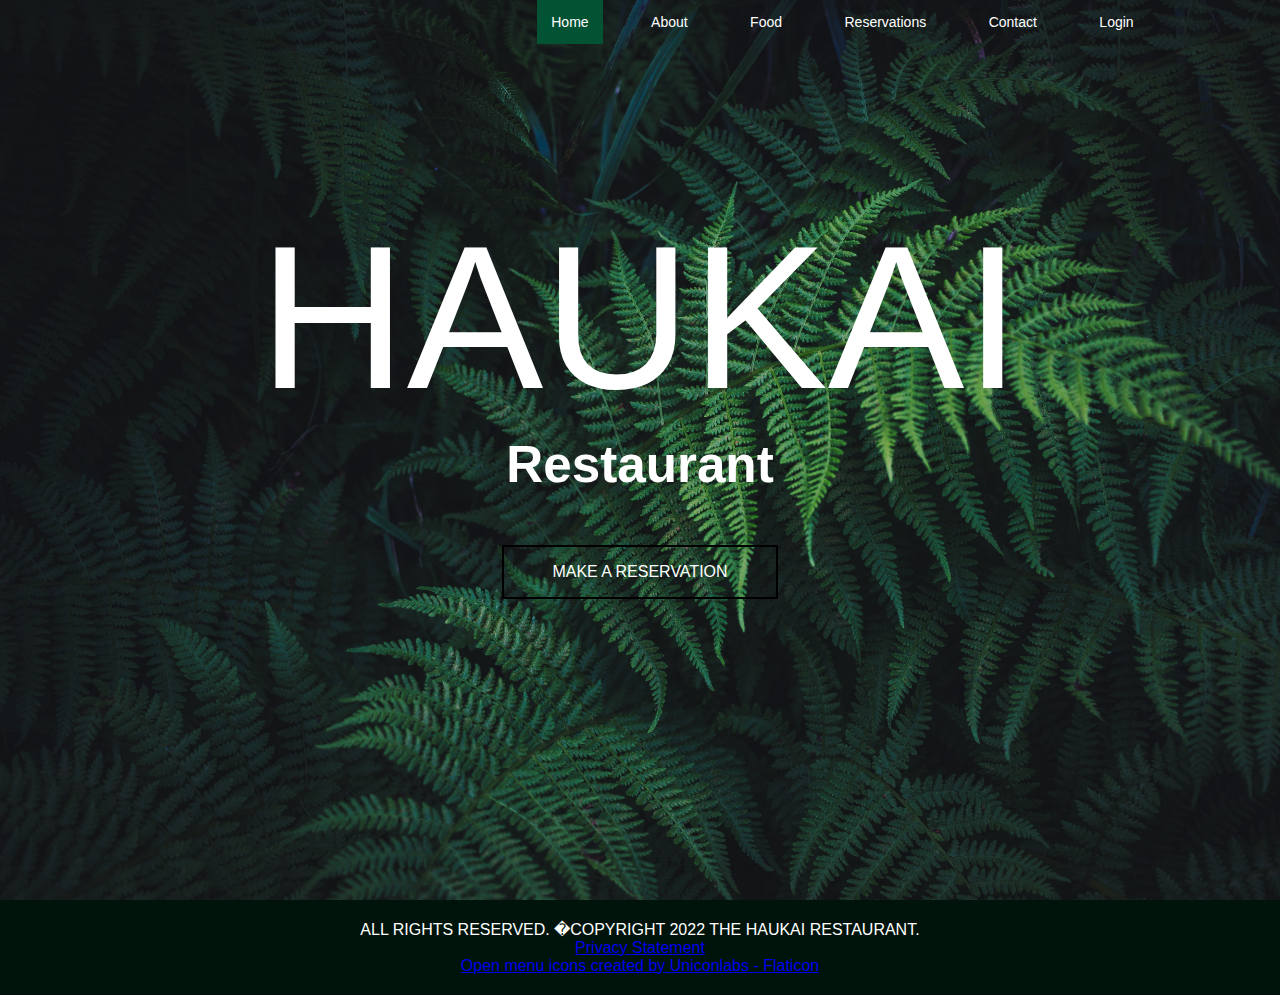
<file: index.html>
<!DOCTYPE html>
<html>
<head>
    <!--This will set the viewport of the page, which will give the browser
        instructions on how to control the page's dimensions and scaling for a
        responsive web page design-->
    <meta name="viewport" content="width=device-width, initial-scale=1.0">
    <title>Home Page</title>
    <!--Reference to css style sheet-->
    <link rel="stylesheet" href="css.css">
    <script id="_wau4yw">var _wau = _wau || []; _wau.push(["tab", "uilxar1aaf", "4yw", "left-middle"]);</script>
    <script async src="//waust.at/t.js"></script>
</head>

<body class="home">
    <div class="container">
        <div class="navbar">
            <nav>
                <ul id="menuList">

                    <li><a class="active" href="index.html">Home</a></li>
                    <li><a href="About.html">About</a></li>
                    <li><a href="Menu.html">Food</a></li>
                    <li><a href="Reservations.html">Reservations</a></li>
                    <li><a href="Contact.html">Contact</a></li>
                    <li><a href="Login.html">Login</a></li>
                </ul>
            </nav>
            <img src="Images/open-menu.png" class="menu-icon" onclick="togglemenu()">
        </div>

        <div class="row">
            <div class="home-col">
                <h2>HAUKAI</h2>
                <h3>Restaurant</h3>
                <a href="Reservations.html"><button class="button button1">MAKE A RESERVATION</button></a>
                <script id="_waua2p">var _wau = _wau || []; _wau.push(["colored", "9ehn6h2x7s", "a2p", "93c47d000000"]);</script>
                <script async src="//waust.at/co.js"></script>
            </div>
        </div>
    </div>

    <div class="footer">
        <p>ALL RIGHTS RESERVED. �COPYRIGHT 2022 THE HAUKAI RESTAURANT.</p>
        <p><a href="About.html">Privacy Statement</a></p>
        <p><a href="https://www.flaticon.com/free-icons/open-menu" title="open menu icons">Open menu icons created by Uniconlabs - Flaticon</a></p>
    </div>

    <script>
        var menuList = document.getElementById("menuList");
        menuList.style.maxHeight = "0px";
        function togglemenu() {
            if (menuList.style.maxHeight == "0px") {
                menuList.style.maxHeight = "130px";
            }
            else {
                menuList.style.maxHeight = "0px";
            }
        }
    </script>
</body>
</html>
</file>
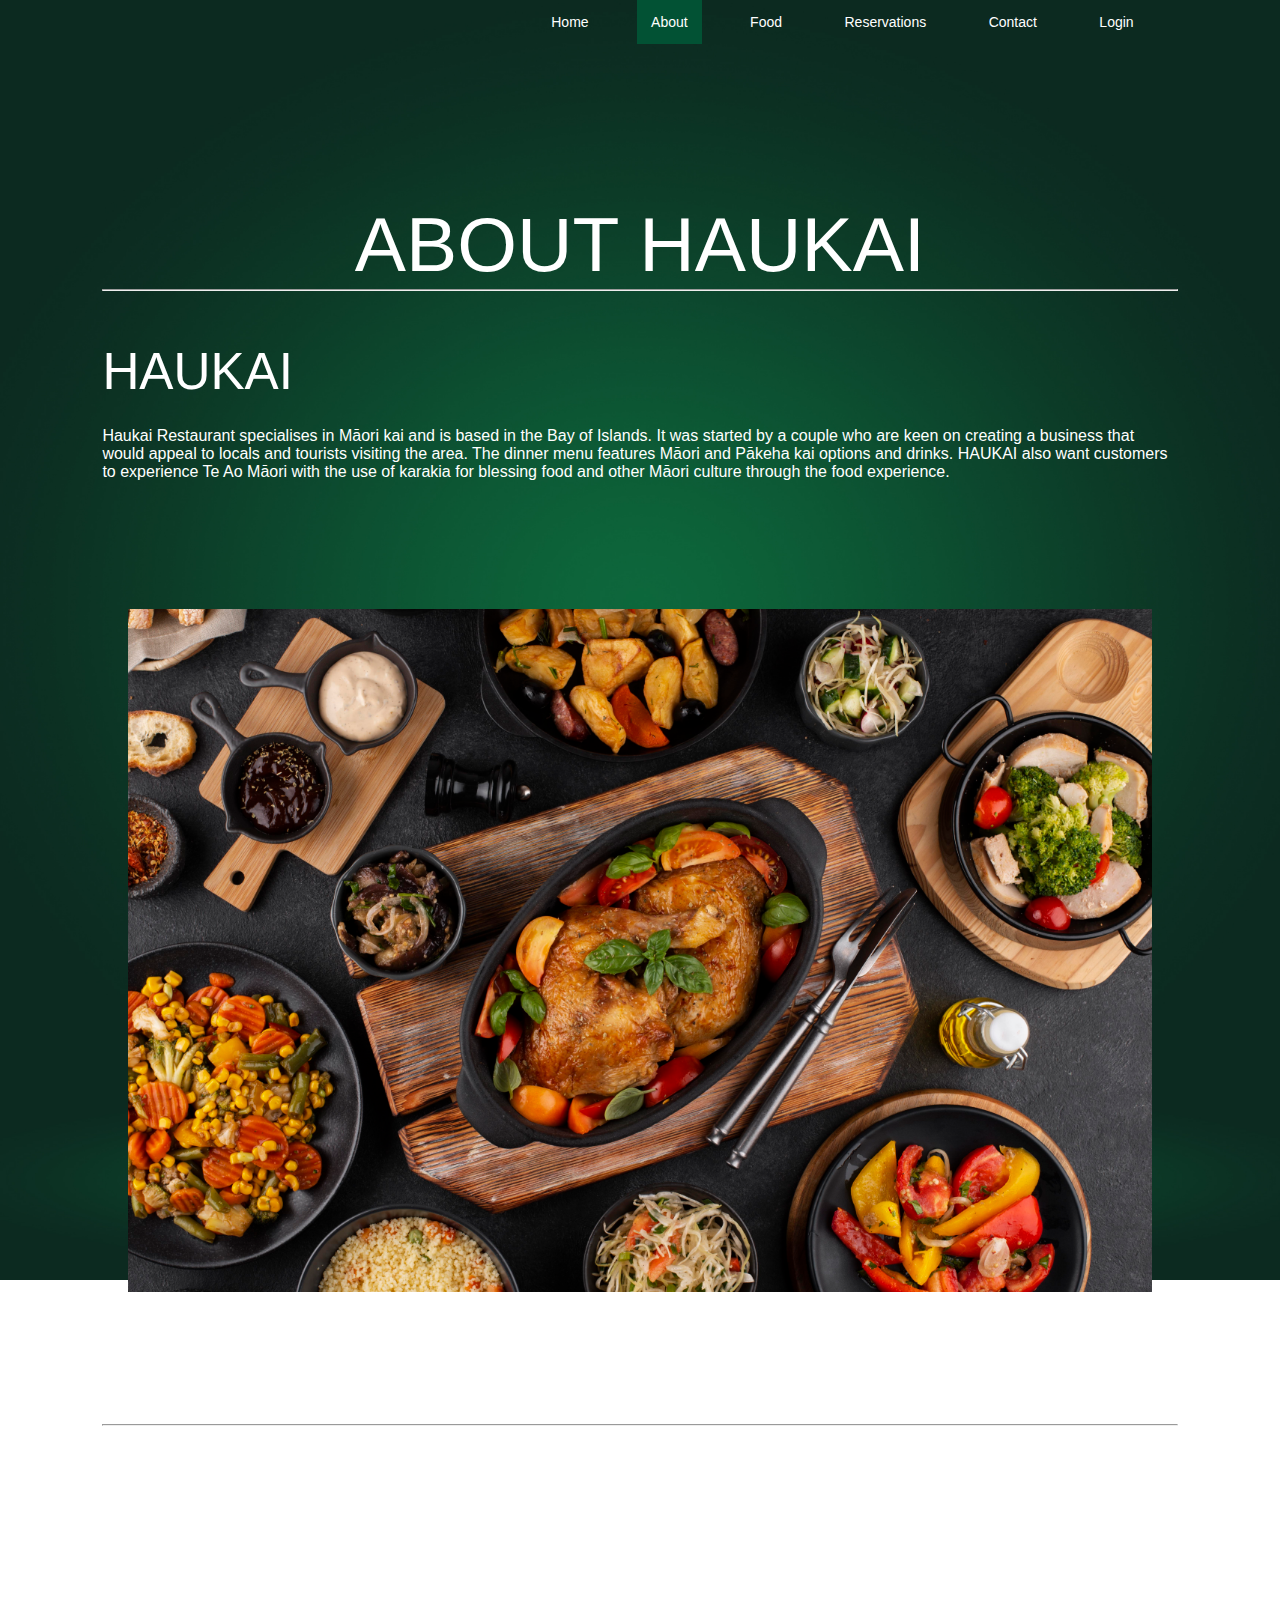
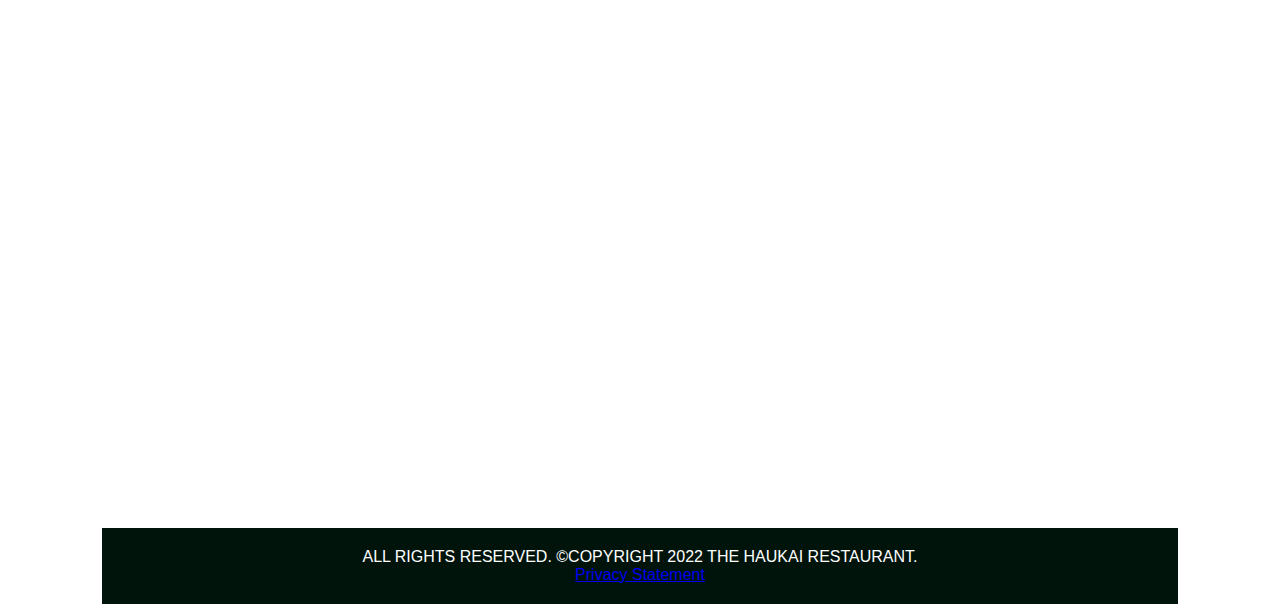
<file: About.html>
<!DOCTYPE html>
<html>
<head>
    <!--This will set the viewport of the page, which will give the browser 
        instructions on how to control the page's dimensions and scaling for a 
        responsive web page design-->
    <meta name="viewport" content="width=device-width, initial-scale=1.0">
    <title>About Page</title>
    <!--Reference to css style sheet-->
    <link rel="stylesheet" href="css.css">
</head>

<body class="contact">
    <div class="container">
        <div class="navbar">
            <nav>
                <ul id="menuList">
                    <li><a href="index.html">Home</a></li>
                    <li><a class="active" href="About.html">About</a></li>
                    <li><a href="Menu.html">Food</a></li>
                    <li><a href="Reservations.html">Reservations</a></li>
                    <li><a href="Contact.html">Contact</a></li>
                    <li><a href="Login.html">Login</a></li>
                </ul>
            </nav>
            <img src="Images/open-menu.png" class="menu-icon" onclick="togglemenu()">
        </div>

        <div class="row">
            <div class="about-col">
                <h2>ABOUT HAUKAI</h2>
                <hr>

                <div class="reserve-col1">
                    <h3>HAUKAI</h3>
                    <p>
                        Haukai Restaurant specialises in Māori kai and is based in the Bay of Islands.
                        It was started by a couple who are keen on creating a business that would appeal to locals and tourists visiting the area.
                        The dinner menu features Māori and Pākeha kai options and drinks.
                        HAUKAI also want customers to experience Te Ao Māori with the use of karakia for blessing food and other Māori culture through the food experience.
                    </p>
                    <div class="image-col">
                        <img src="Images/foodtable.jpg" class="foodtable">
                    </div>
                    <hr>
                    <h3>PRIVACY STATEMENT</h3>
                    <p>
                        We collect personal information from you, including information about your:<br>
                        -name<br>
                        -contact information<br>
                        -location<br>
                        -interactions with us<br>
                    </p>

                    <p>
                        We collect your personal information in order to:<br>
                        -make reservations</br>

                    <p>
                        Providing some information is optional.
                        If you choose not to enter your name, we'll be unable to reserve a table under your name.
                        If you choose not to enter your contact number we'll be unable to reserve a table for you.
                        If you choose not to enter your email address we'll be unable to send you a confirmation email
                    </p>

                    <p>We keep your information safe by storing it in encrypted files and only allowing certain staff access to that information.</p>

                    <p>We keep your information for five years at which point we securely destroy it by securely erasing all digital traces.</p>
                    <p>
                        You have the right to ask for a copy of any personal information we hold about you, and to ask for it to be corrected if you think it is wrong.
                        If you’d like to ask for a copy of your information, or to have it corrected, please contact us at info@haukai.co.nz,
                        or 09 401 4019, or 1 Island Street, Kerikeri, Bay of Islands.
                    </p>
                    </p>

                </div>

            </div>
    </div>
    
    <div class="footer">
        <p>ALL RIGHTS RESERVED. ©COPYRIGHT 2022 THE HAUKAI RESTAURANT.</p>
        <p><a href="About.html">Privacy Statement</a></p>
    </div>

    <script>
        var menuList = document.getElementById("menuList");
        menuList.style.maxHeight = "0px";
        function togglemenu(){
            if (menuList.style.maxHeight == "0px"){
                menuList.style.maxHeight = "130px";
            }
            else {
                menuList.style.maxHeight = "0px";
            }
        }
    </script>
</body>
</html>
</file>
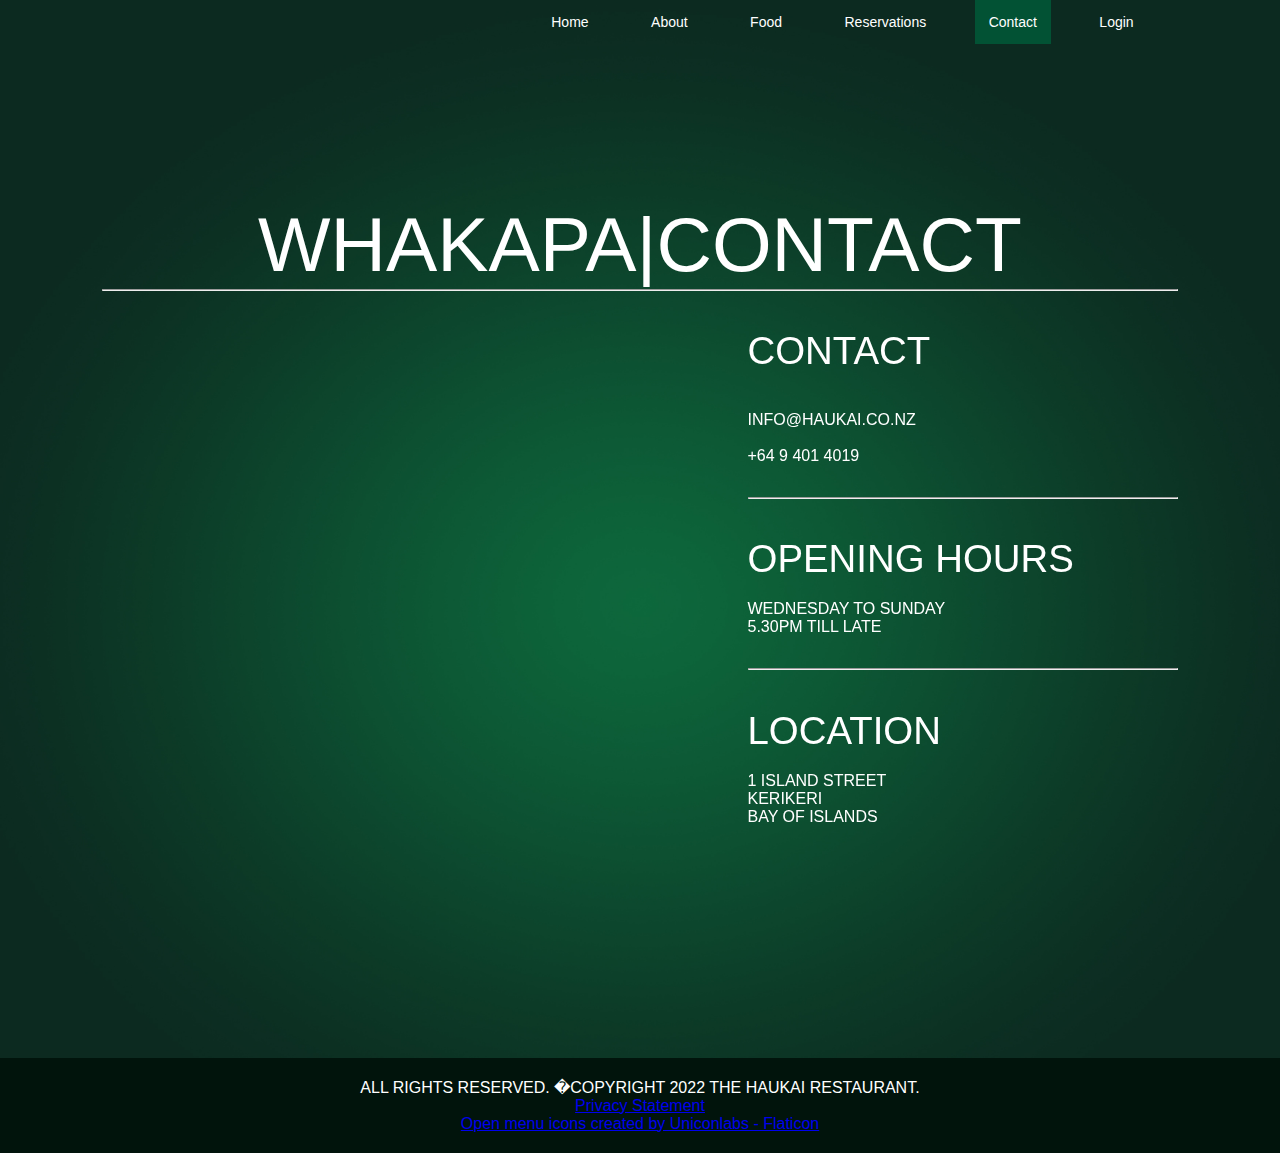
<file: Contact.html>
<!DOCTYPE html>
<html>
<head>
    <!--This will set the viewport of the page, which will give the browser 
        instructions on how to control the page's dimensions and scaling for a 
        responsive web page design-->
    <meta name="viewport" content="width=device-width, initial-scale=1.0">
    <title>Contact Page</title>
    <!--Reference to css style sheet-->
    <link rel="stylesheet" href="css.css">
</head>

<body class="contact">
    <div class="container">
        <div class="navbar">
            <nav>
                <ul id="menuList">
                    <li><a href="index.html">Home</a></li>
                    <li><a href="About.html">About</a></li>
                    <li><a href="Menu.html">Food</a></li>
                    <li><a href="Reservations.html">Reservations</a></li>
                    <li><a class="active" href="Contact.html">Contact</a></li>
                    <li><a href="Login.html">Login</a></li>
                </ul>
            </nav>
            <img src="Images/open-menu.png" class="menu-icon" onclick="togglemenu()">
        </div>

        <div class="row">
            <div class="contact-col">
                <h2>WHAKAPA|CONTACT</h2>
                <hr>
                <div class="contact-col1 left">
                    <div class="responsive-map">
                        <iframe src="https://www.google.com/maps/embed?pb=!1m14!1m8!1m3!1d13036.380897659468!2d173.9497689!3d-35.2289995!3m2!1i1024!2i768!4f13.1!3m3!1m2!1s0x0%3A0x912328fde4819391!2sHaukai%20Restaurant!5e0!3m2!1sen!2snz!4v1649986561099!5m2!1sen!2snz" width="600" height="450" style="border:0;" allowfullscreen="" loading="lazy" referrerpolicy="no-referrer-when-downgrade"></iframe>
                    </div>
                </div>
                <div class="contact-col1 right">
                    <h3>CONTACT</h3>
                    <p>
                        <br>INFO@HAUKAI.CO.NZ
                        <br>
                        <br>+64 9 401 4019
                    </p>
                    <hr>
                    <h3>OPENING HOURS</h3>
                    <p>
                        WEDNESDAY TO SUNDAY
                        <br>5.30PM TILL LATE
                    </p>
                    <hr>
                    <h3>LOCATION</h3>
                    <p>
                        1 ISLAND STREET
                        <br>KERIKERI
                        <br>BAY OF ISLANDS
                    </p>
                    
                </div>
            </div>
            
        </div>
    </div>
    
    <div class="footer">
        <p>ALL RIGHTS RESERVED. �COPYRIGHT 2022 THE HAUKAI RESTAURANT.</p>
        <p><a href="About.html">Privacy Statement</a></p>
        <p><a href="https://www.flaticon.com/free-icons/open-menu" title="open menu icons">Open menu icons created by Uniconlabs - Flaticon</a></p>
    </div>

    <script>
        var menuList = document.getElementById("menuList");
        menuList.style.maxHeight = "0px";
        function togglemenu(){
            if (menuList.style.maxHeight == "0px"){
                menuList.style.maxHeight = "130px";
            }
            else {
                menuList.style.maxHeight = "0px";
            }
        }
    </script>
</body>
</html>
</file>
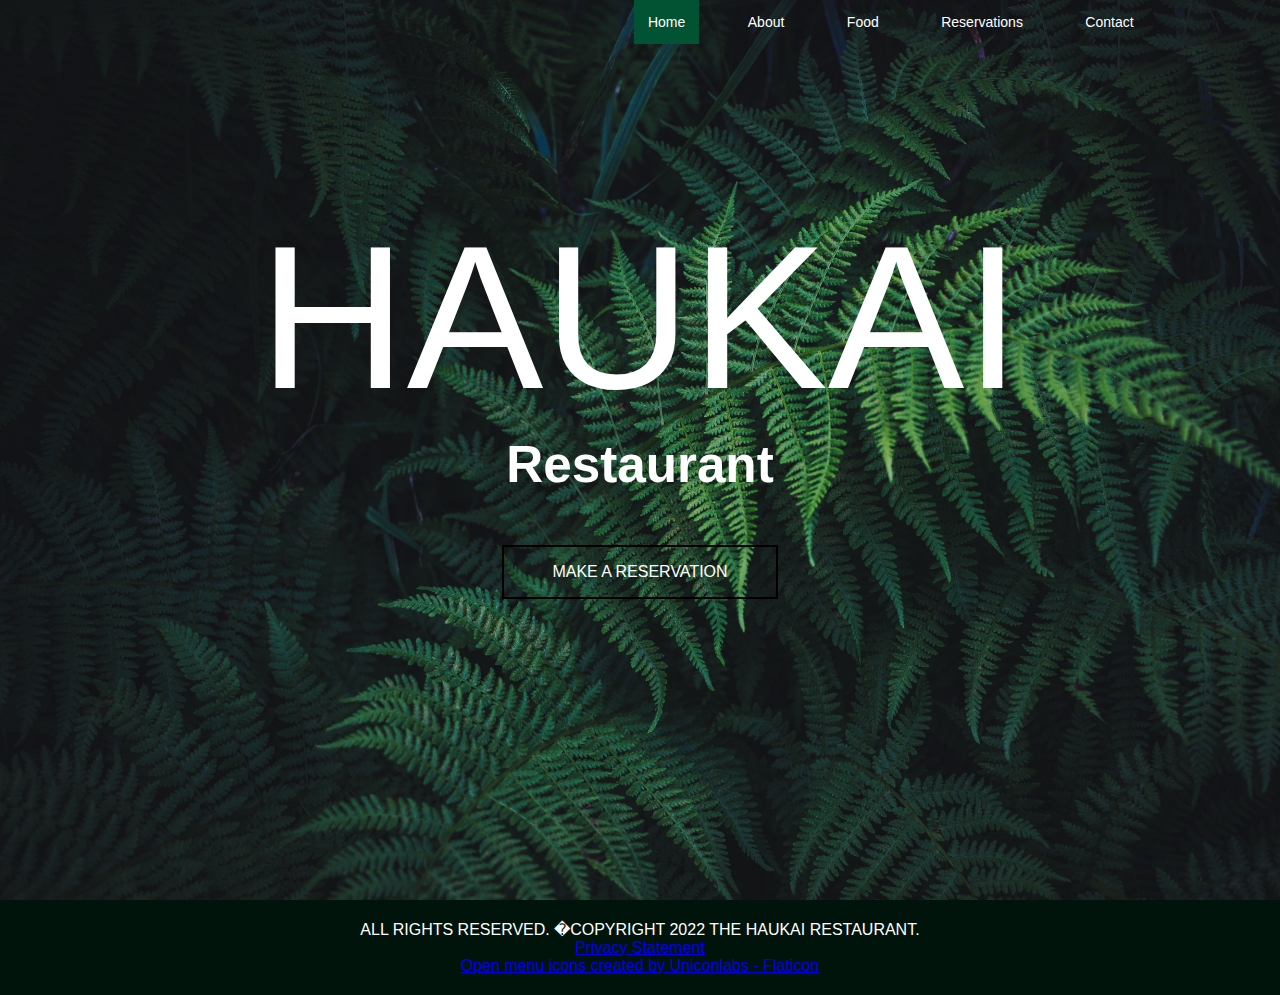
<file: Home.html>
<!DOCTYPE html>
<html>
<head>
    <!--This will set the viewport of the page, which will give the browser
        instructions on how to control the page's dimensions and scaling for a
        responsive web page design-->
    <meta name="viewport" content="width=device-width, initial-scale=1.0">
    <title>Home Page</title>
    <!--Reference to css style sheet-->
    <link rel="stylesheet" href="css.css">
</head>

<body class="home">
    <div class="container">
        <div class="navbar">
            <nav>
                <ul id="menuList">

                    <li><a class="active" href="index.html">Home</a></li>
                    <li><a href="About.html">About</a></li>
                    <li><a href="Menu.html">Food</a></li>
                    <li><a href="Reservations.html">Reservations</a></li>
                    <li><a href="Contact.html">Contact</a></li>
                </ul>
            </nav>
            <img src="Images/open-menu.png" class="menu-icon" onclick="togglemenu()">
        </div>

        <div class="row">
            <div class="home-col">
                <h2>HAUKAI</h2>
                <h3>Restaurant</h3>
                <a href="https://docs.google.com/forms/d/e/1FAIpQLSeCGYOzQkz7hhQLXFjW0YQPtf4RLQrwqfbtfLct_TBWu5gFOw/viewform"><button class="button button1">MAKE A RESERVATION</button></a>
            </div>
        </div>
    </div>

    <div class="footer">
        <p>ALL RIGHTS RESERVED. �COPYRIGHT 2022 THE HAUKAI RESTAURANT.</p>
        <p><a href="About.html">Privacy Statement</a></p>
        <p><a href="https://www.flaticon.com/free-icons/open-menu" title="open menu icons">Open menu icons created by Uniconlabs - Flaticon</a></p>
    </div>

    <script>
        var menuList = document.getElementById("menuList");
        menuList.style.maxHeight = "0px";
        function togglemenu() {
            if (menuList.style.maxHeight == "0px") {
                menuList.style.maxHeight = "130px";
            }
            else {
                menuList.style.maxHeight = "0px";
            }
        }
    </script>
</body>
</html>
</file>
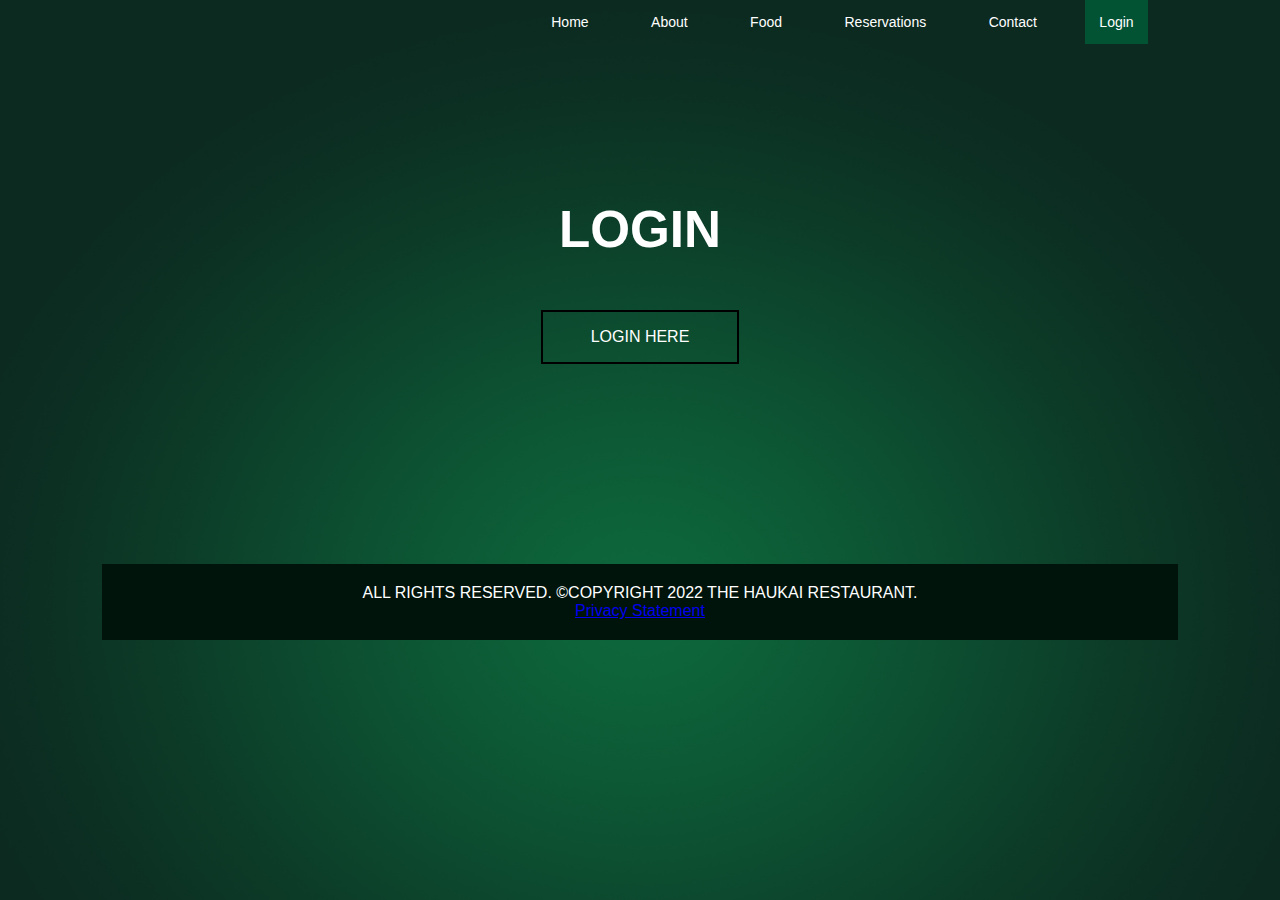
<file: Login.html>
﻿<!DOCTYPE html>
<html>
<head>
    <!--This will set the viewport of the page, which will give the browser
        instructions on how to control the page's dimensions and scaling for a
        responsive web page design-->
    <meta name="viewport" content="width=device-width, initial-scale=1.0">
    <title>Login Page</title>
    <!--Reference to css style sheet-->
    <link rel="stylesheet" href="css.css">
</head>

<body class="contact">
    <div class="container">
        <div class="navbar">
            <nav>
                <ul id="menuList">
                    <li><a href="index.html">Home</a></li>
                    <li><a  href="About.html">About</a></li>
                    <li><a href="Menu.html">Food</a></li>
                    <li><a href="Reservations.html">Reservations</a></li>
                    <li><a href="Contact.html">Contact</a></li>
                    <li><a class="active" href="Login.html">Login</a></li>
                </ul>
            </nav>
            <img src="Images/open-menu.png" class="menu-icon" onclick="togglemenu()">
        </div>

        <div class="row">
            <div class="home-col">
         
                <h3>LOGIN</h3>
                <a href="https://serene-badlands-70075.herokuapp.com/"><button class="button button1">LOGIN HERE</button></a>
            </div>
        </div>

        <div class="footer">
            <p>ALL RIGHTS RESERVED. ©COPYRIGHT 2022 THE HAUKAI RESTAURANT.</p>
            <p><a href="About.html">Privacy Statement</a></p>
        </div>

        <script>
            var menuList = document.getElementById("menuList");
            menuList.style.maxHeight = "0px";
            function togglemenu() {
                if (menuList.style.maxHeight == "0px") {
                    menuList.style.maxHeight = "130px";
                }
                else {
                    menuList.style.maxHeight = "0px";
                }
            }
        </script>
</body>
</html>
</file>
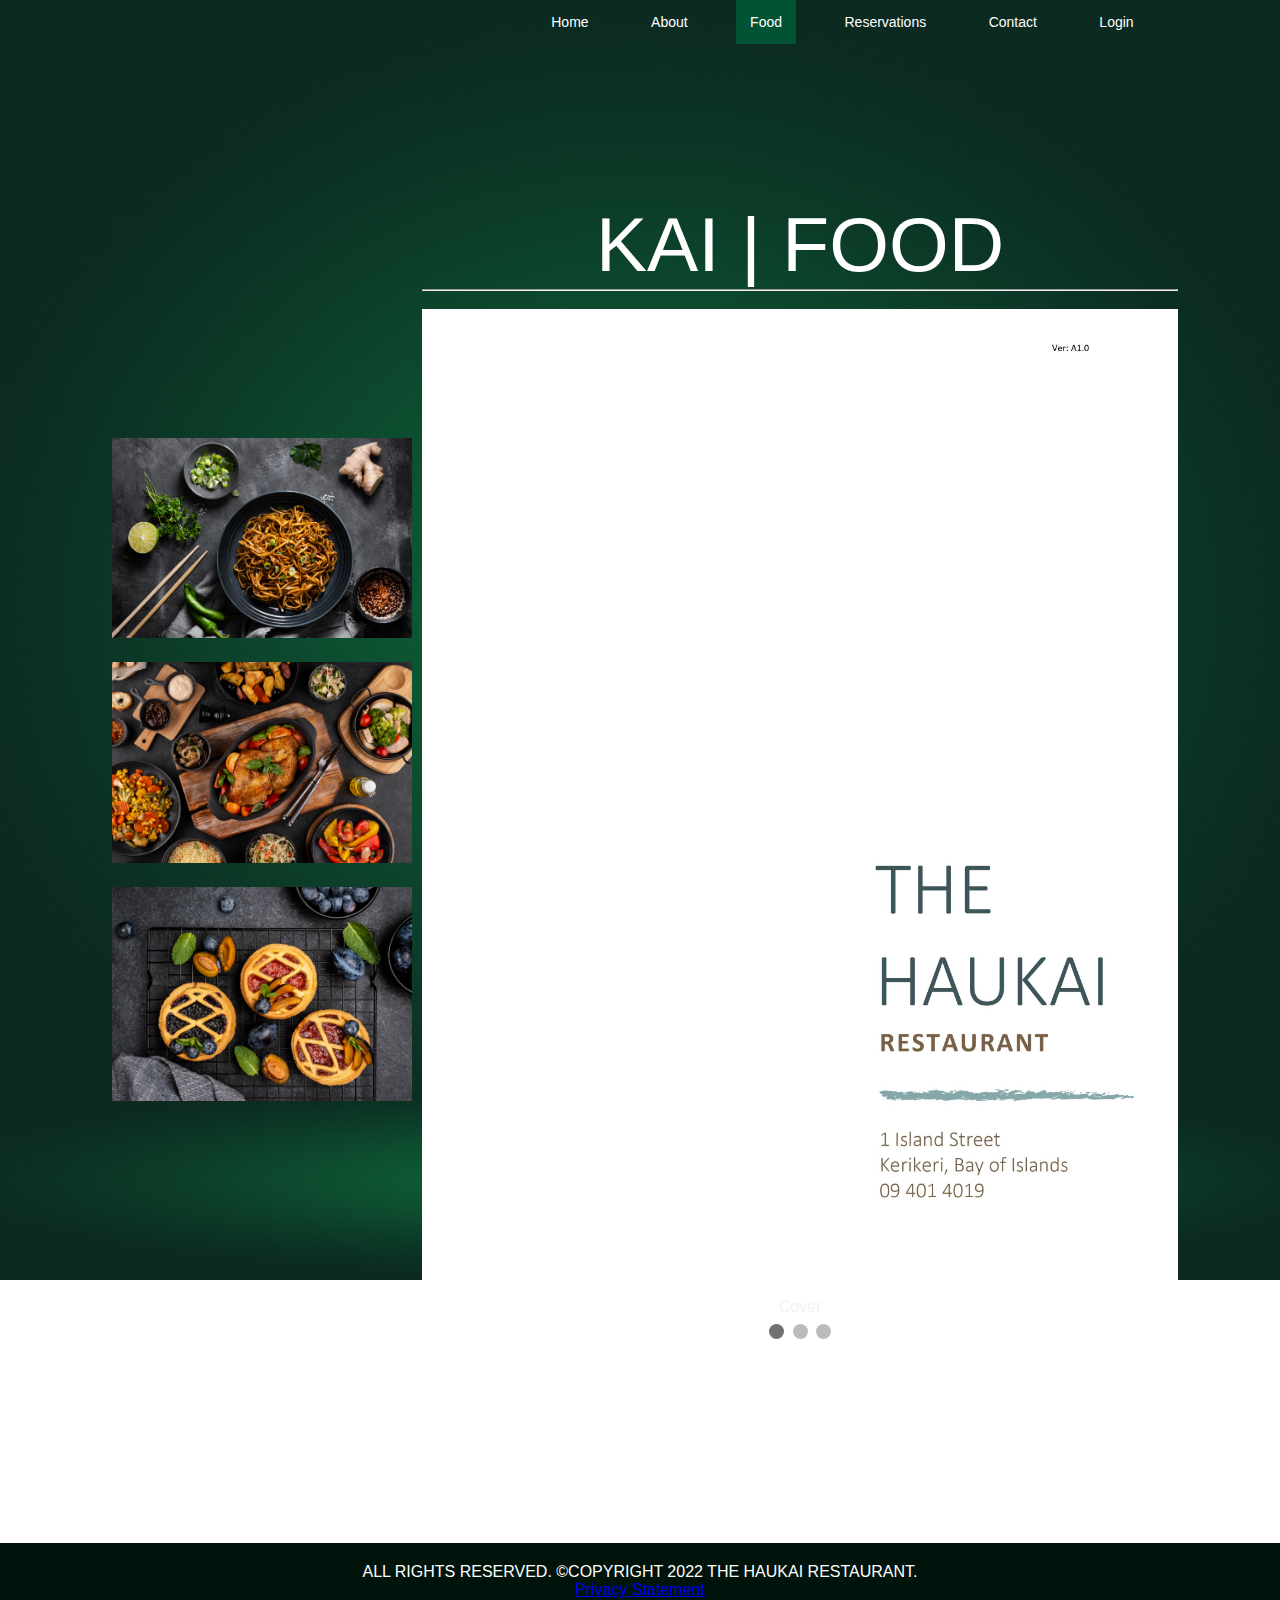
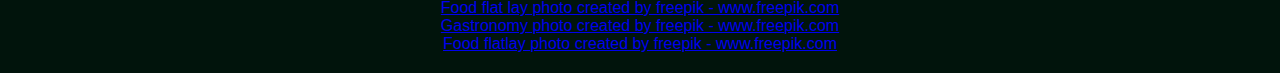
<file: Menu.html>
<!DOCTYPE html>
<html>
<head>
    <!--This will set the viewport of the page, which will give the browser 
        instructions on how to control the page's dimensions and scaling for a 
        responsive web page design-->
    <meta name="viewport" content="width=device-width, initial-scale=1.0">
    <title>Menu Page</title>
    <!--Reference to css style sheet-->
    <link rel="stylesheet" href="css.css">
</head>

<body class="contact">
    <div class="container">
        <div class="navbar">
            <nav>
                <ul id="menuList">
                    <li><a href="index.html">Home</a></li>
                    <li><a href="About.html">About</a></li>
                    <li><a class="active" href="Menu.html">Food</a></li>
                    <li><a href="Reservations.html">Reservations</a></li>
                    <li><a href="Contact.html">Contact</a></li>
                    <li><a href="Login.html">Login</a></li>
                </ul>
            </nav>
            <img src="Images/open-menu.png" class="menu-icon" onclick="togglemenu()">
        </div>

        <div class="row">
            <div class="photos">
                <img src="Images/noodles.jpg" class="food">
                <img src="Images/foodtable.jpg" class="food">
                <img src="Images/pies.jpg" class="food">

            </div>
            <div class="slideshow-container">
                <h2>KAI | FOOD</h2>
                <hr>
                <br>
                <div class="mySlides fade">
                  <img src="Images/0001.jpg" style="width:100%">
                  <div class="text">Cover</div>
                </div>
                
                <div class="mySlides fade">
                  <img src="Images/0002.jpg" style="width:100%">
                  <div class="text">Appetizers</div>
                </div>
                
                <div class="mySlides fade">
                  <img src="Images/0003.jpg" style="width:100%">
                  <div class="text">Mains and Desserts</div>
                </div>
                
                <div class="mySlides fade">
                    <img src="Images/0004.jpg" style="width:100%">
                    <div class="text">Beverages</div>
                  </div>

                <a class="prev" onclick="plusSlides(-1)">❮</a>
                <a class="next" onclick="plusSlides(1)">❯</a>
                
                <div style="text-align:center">
                    <span class="dot" onclick="currentSlide(1)"></span> 
                    <span class="dot" onclick="currentSlide(2)"></span> 
                    <span class="dot" onclick="currentSlide(3)"></span> 
                  </div>

                </div>
                <br>
                
                <script>
                let slideIndex = 1;
                showSlides(slideIndex);
                
                function plusSlides(n) {
                  showSlides(slideIndex += n);
                }
                
                function currentSlide(n) {
                  showSlides(slideIndex = n);
                }
                
                function showSlides(n) {
                  let i;
                  let slides = document.getElementsByClassName("mySlides");
                  let dots = document.getElementsByClassName("dot");
                  if (n > slides.length) {slideIndex = 1}    
                  if (n < 1) {slideIndex = slides.length}
                  for (i = 0; i < slides.length; i++) {
                    slides[i].style.display = "none";  
                  }
                  for (i = 0; i < dots.length; i++) {
                    dots[i].className = dots[i].className.replace(" active", "");
                  }
                  slides[slideIndex-1].style.display = "block";  
                  dots[slideIndex-1].className += " active";
                }
                </script>
            
        </div>
    </div>
    
    <div class="footer">
        <p>ALL RIGHTS RESERVED. ©COPYRIGHT 2022 THE HAUKAI RESTAURANT.</p>
        <p><a href="About.html">Privacy Statement</a></p>
        <p><a href='https://www.freepik.com/photos/food-flat-lay'>Food flat lay photo created by freepik - www.freepik.com</a></p>
        <p><a href='https://www.freepik.com/photos/gastronomy'>Gastronomy photo created by freepik - www.freepik.com</a></p>
        <p><a href='https://www.freepik.com/photos/food-flatlay'>Food flatlay photo created by freepik - www.freepik.com</a></p>
    </div>

    <script>
        var menuList = document.getElementById("menuList");
        menuList.style.maxHeight = "0px";
        function togglemenu(){
            if (menuList.style.maxHeight == "0px"){
                menuList.style.maxHeight = "130px";
            }
            else {
                menuList.style.maxHeight = "0px";
            }
        }
    </script>
</body>
</html>
</file>
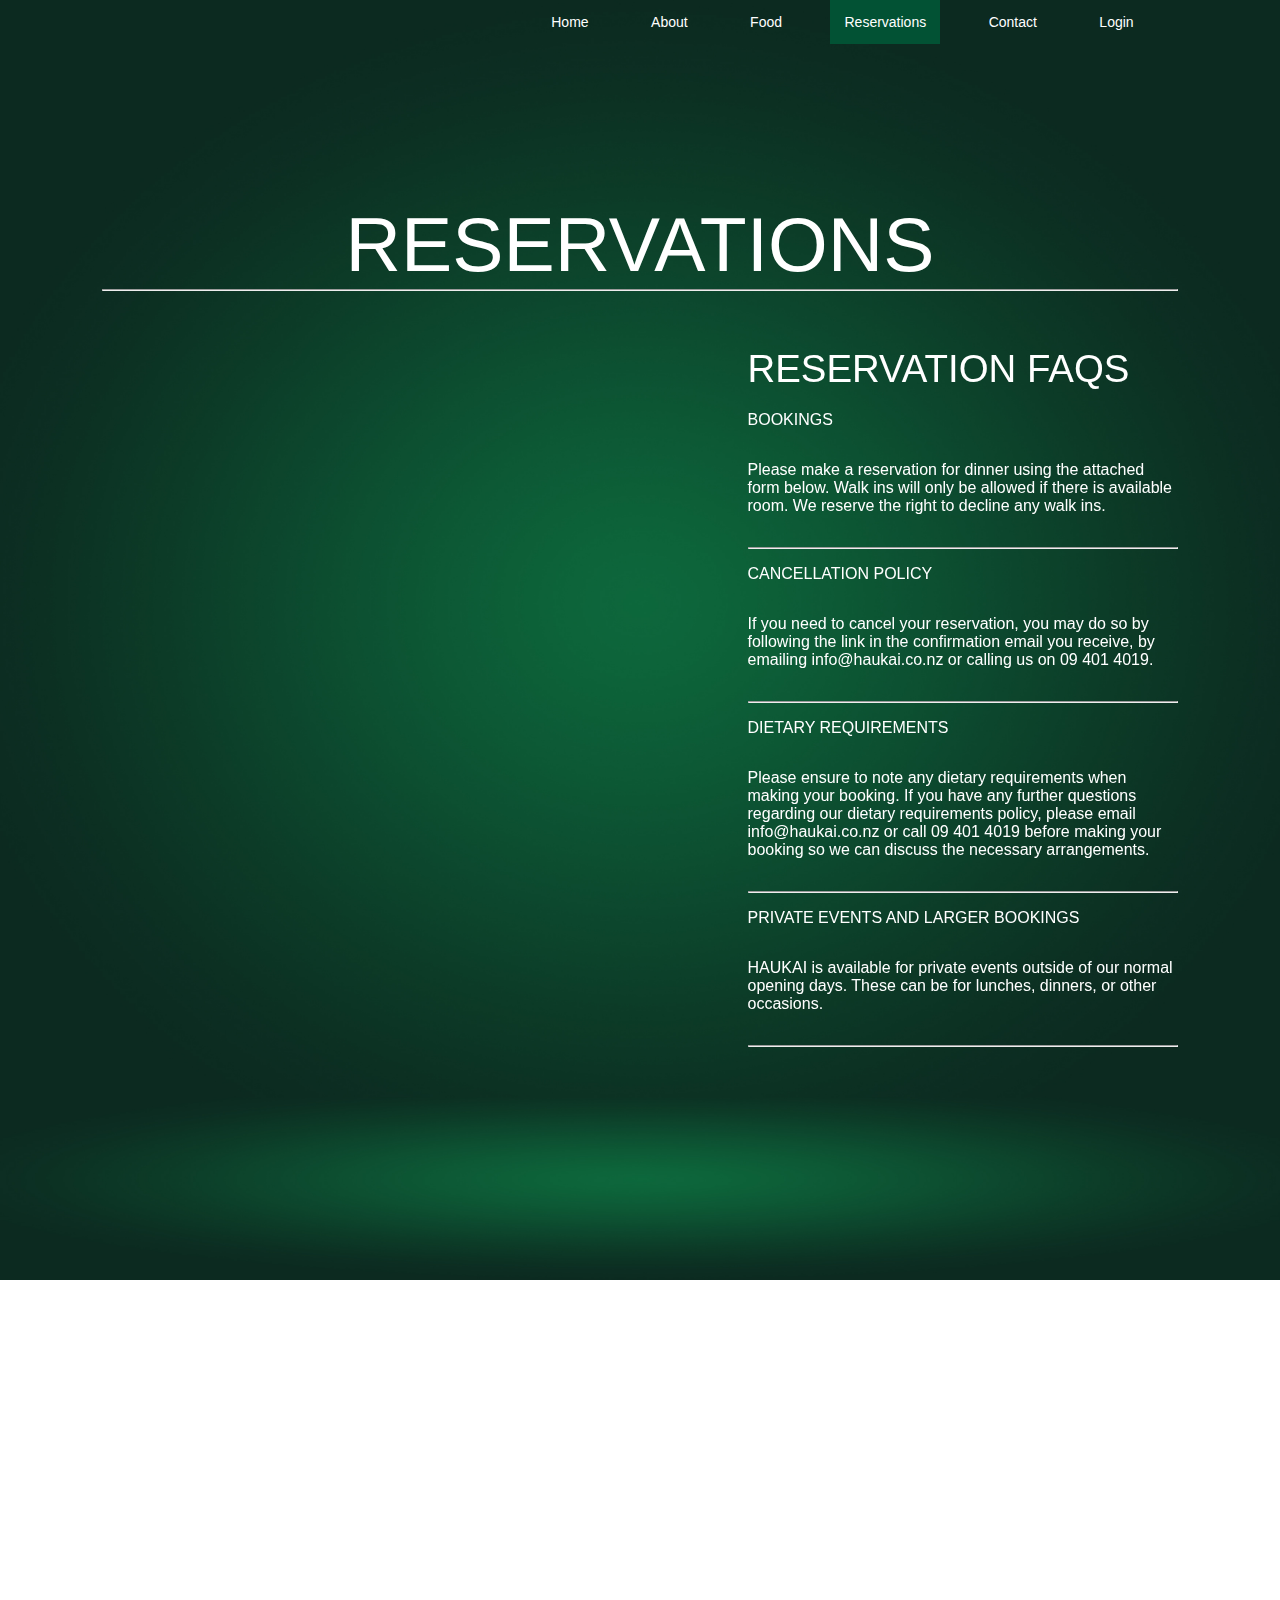
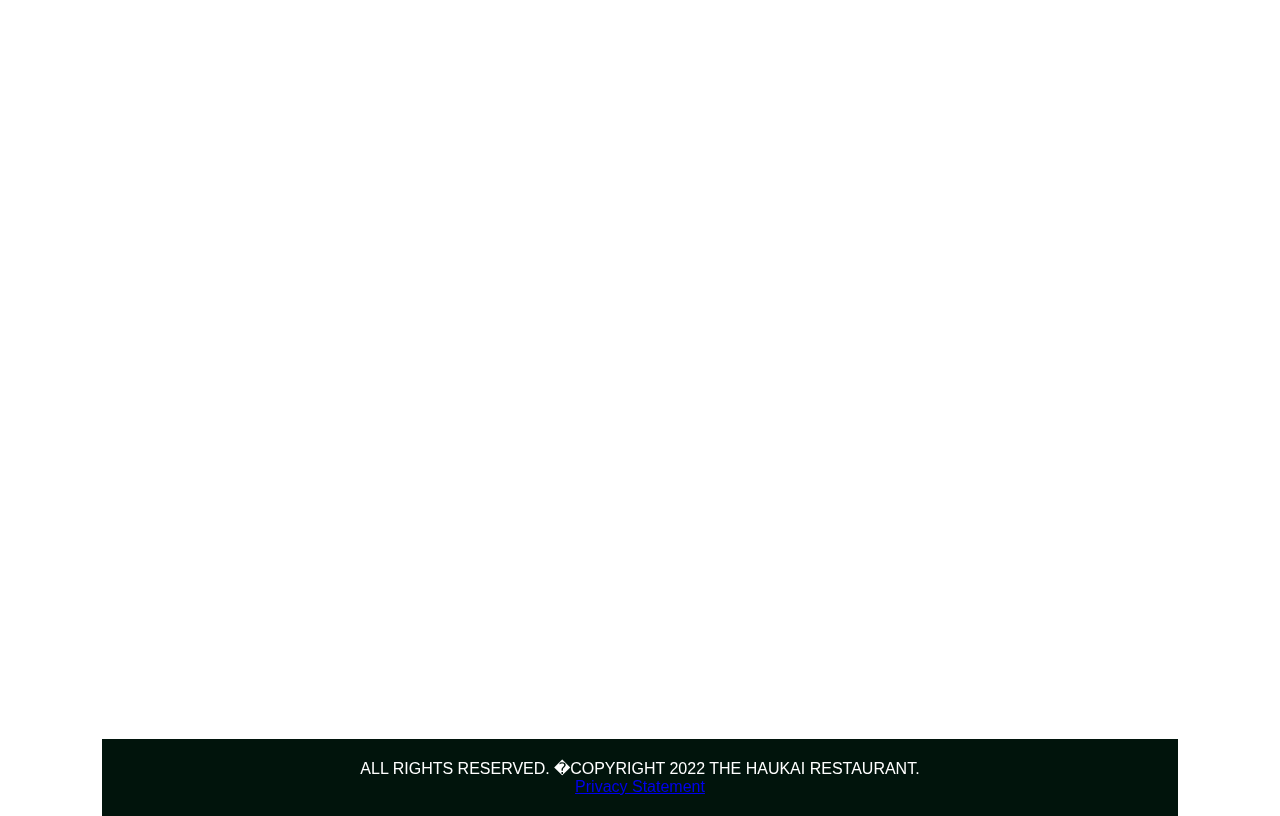
<file: Reservations.html>
<!DOCTYPE html>
<html>
<head>
    <!--This will set the viewport of the page, which will give the browser
        instructions on how to control the page's dimensions and scaling for a
        responsive web page design-->
    <meta name="viewport" content="width=device-width, initial-scale=1.0">
    <title>Reservations Page</title>
    <!--Reference to css style sheet-->
    <link rel="stylesheet" href="css.css">
</head>

<body class="contact">
    <div class="container">
        <div class="navbar">
            <nav>
                <ul id="menuList">
                    <li><a href="index.html">Home</a></li>
                    <li><a href="About.html">About</a></li>
                    <li><a href="Menu.html">Food</a></li>
                    <li><a class="active" href="Reservations.html">Reservations</a></li>
                    <li><a href="Contact.html">Contact</a></li>
                    <li><a href="Login.html">Login</a></li>
                </ul>
            </nav>
            <img src="Images/open-menu.png" class="menu-icon" onclick="togglemenu()">
        </div>

        <div class="row">
          
            <div class="reserve-col">
                <h2>RESERVATIONS</h2>
                <hr>
                <br />
                <div class="reserve-col1 left">
                    <iframe src="https://docs.google.com/forms/d/e/1FAIpQLSeCGYOzQkz7hhQLXFjW0YQPtf4RLQrwqfbtfLct_TBWu5gFOw/viewform?embedded=true" width="640" height="1800" frameborder="0" marginheight="0" marginwidth="0">Loading�</iframe>
                </div>
                <div class="reserve-col1 right">
                    <h3>RESERVATION FAQS</h3>
                    <p>BOOKINGS</p>
                    <p>
                        Please make a reservation for dinner using the attached form below. Walk ins will only be allowed if there is available room.
                        We reserve the right to decline any walk ins.
                    </p>
                    <hr>
                    <p>CANCELLATION POLICY</p>
                    <p>
                        If you need to cancel your reservation, you may do so by following the link in the confirmation email you receive, by
                        emailing info@haukai.co.nz or calling us on 09 401 4019.
                    </p>
                    <hr>
                    <p>DIETARY REQUIREMENTS</p>
                    <p>
                        Please ensure to note any dietary requirements when making your booking. If you have any further questions regarding our
                        dietary requirements policy, please email info@haukai.co.nz or call 09 401 4019 before making your booking so we can discuss the necessary arrangements.
                    </p>
                    <hr>
                    <p>PRIVATE EVENTS AND LARGER BOOKINGS</p>
                    <p>
                        HAUKAI is available for private events outside of our normal opening days. These can be for lunches, dinners, or other occasions.
                    </p>
                    <hr>
                </div>
            </div>
        </div>

    <div class="footer">
        <p>ALL RIGHTS RESERVED. �COPYRIGHT 2022 THE HAUKAI RESTAURANT.</p>
        <p><a href="About.html">Privacy Statement</a></p>
    </div>

    <script>
        var menuList = document.getElementById("menuList");
        menuList.style.maxHeight = "0px";
        function togglemenu() {
            if (menuList.style.maxHeight == "0px") {
                menuList.style.maxHeight = "130px";
            }
            else {
                menuList.style.maxHeight = "0px";
            }
        }
    </script>
</body>
</html>
</file>
<file: css.css>
/*Css styling for all pages*/
* {
    margin: 0;
    padding: 0;
    font-family: sans-serif;
}

.container {
    width: 100%;
    min-height: 100vh;
    padding-left: 8%;
    padding-right: 8%;
    box-sizing: border-box;
    overflow: hidden;
}

.menu-icon {
    margin: 1em;
    width: 25px;
    cursor: pointer;
    display: none;
}

nav {
    flex: 1;
    text-align: right;
    width: 100%;
    align-items: center;
    justify-content: space-around;
}

    nav ul li {
        list-style: none;
        display: inline-block;
        margin-right: 30px;
    }

        nav ul li .active {
            background-color: #025234;
        }
        /* Add an active class to highlight the current page */
        nav ul li a {
            float: right;
            display: block;
            color: white;
            text-align: center;
            padding: 14px;
            text-decoration: none;
            font-size: 14px;
        }
            /* Change the color of links on hover */
            nav ul li a:hover {
                background-color: #025234;
                color: white;
            }

.row {
    display: flex;
    justify-content: center;
    align-items: center;
    margin: 200px 0;
}

@media only screen and (max-width:700px) {
    nav ul {
        width: 100%;
        position: absolute;
        right: 0;
        z-index: 2;
    }

        nav ul li {
            display: block;
            margin-top: 10px;
            margin-bottom: 10px;
        }

    .menu-icon {
        display: block;
    }

    #menuList {
        overflow: hidden;
        transition: 0.5s;
    }

    .row {
        flex-direction: column-reverse;
        margin: 50px 0;
    }
}

.footer {
    padding: 20px;
    text-align: center;
    color: white;
    background: rgb(1, 20, 12);
}
/*Css styling for home page*/
body.home {
    background-image: url('Images/fernbackground.jpg');
    background-repeat: no-repeat;
    background-attachment: fixed;
    background-size: cover;
}

.home-col {
    position: relative;
    flex-basis: 40%;
    display: flex;
    align-items: center;
    flex-direction: column;
}

    .home-col h2 {
        font-size: 16vw;
        color: white;
        font-weight: 100;
        margin: 0em 1em 0 1em;
    }

    .home-col h3 {
        font-size: 4vw;
        color: white;
        margin: 0 1em 1em 1em;
    }

.button {
    background-color: transparent;
    padding: 1rem 3rem;
    font-size: 1rem;
    transition-duration: 0.4s;
    cursor: pointer;
    font-weight: 300;
}

.button1 {
    color: white;
    border: 2px solid black;
    margin-bottom: 0;
}

    .button1:hover {
        background-color: #025234;
        color: white;
    }

/*Css styling for contact page*/
body.contact {
    background-image: url('Images/green.jpg');
    background-repeat: no-repeat;
    background-attachment: fixed;
    background-size: cover;
}

.contact-col {
    flex-basis: 100%;
    flex-direction: column;
}

.contact-col1 {
    flex-basis: 100%;
    float: left;
}

.left {
    width: 60%;
    margin: 2vw 0 0 0;
}

.right {
    width: 40%;
}

.contact-col hr {
    color: white;
}

.contact-col h2 {
    font-size: 6vw;
    color: white;
    font-weight: 100;
    text-align: center;
}

.contact-col h3 {
    font-size: 3vw;
    color: white;
    font-weight: 100;
    margin: 1em 0 0.5em 0;
}

.contact-col p {
    color: white;
    margin: 1em 0 2em 0;
}

.map-responsive {
    overflow: hidden;
    padding-bottom: 56.25%;
    position: relative;
}

    .map-responsive iframe {
        left: 0;
        top: 0;
        height: 400vw;
        width: 600vw;
        position: absolute;
    }

@media only screen and (max-width:700px) {
    .contact-col {
        max-width: 100%;
        flex-basis: 100%;
        margin-bottom: 50px;
    }

        .contact-col p {
            font-size: 12px;
        }

    .map-responsive iframe {
        max-width: 100%;
        max-height: 100%;
    }
}
/*Css styling for menu page*/
.slideshow-container h2 {
    font-size: 6vw;
    color: white;
    font-weight: 100;
    text-align: center;
}
/* Slideshow container */
.slideshow-container {
    max-width: 1000px;
    position: relative;
    margin: auto;
}

/* Next & previous buttons */
.prev, .next {
    cursor: pointer;
    position: absolute;
    top: 50%;
    width: auto;
    padding: 16px;
    margin-top: -22px;
    color: white;
    font-weight: bold;
    font-size: 18px;
    transition: 0.6s ease;
    border-radius: 0 3px 3px 0;
    user-select: none;
}

/* Position the "next button" to the right */
.next {
    right: 0;
    border-radius: 3px 0 0 3px;
}

    /* On hover, add a black background color with a little bit see-through */
    .prev:hover, .next:hover {
        background-color: rgba(0,0,0,0.8);
    }

/* Caption text */
.text {
    color: #f2f2f2;
    padding: 8px 12px;
    text-align: center;
}
/* The dots/bullets/indicators */
.dot {
    cursor: pointer;
    height: 15px;
    width: 15px;
    margin: 0 2px;
    background-color: #bbb;
    border-radius: 50%;
    display: inline-block;
    transition: background-color 0.6s ease;
}

    .active, .dot:hover {
        background-color: #717171;
    }

/* Fading animation */
.fade {
    animation-name: fade;
    animation-duration: 1.5s;
}

@keyframes fade {
    from {
        opacity: .4
    }

    to {
        opacity: 1
    }
}

/* On smaller screens, decrease text size */
@media only screen and (max-width: 300px) {
    .prev, .next, .text {
        font-size: 11px
    }
}

.photos {
    position: relative;
    margin: auto;
}

.food {
    width: 300px;
    cursor: pointer;
    margin: 10px;
}
/*Css styling for reservations page*/
.reserve-col {
    flex-basis: 100%;
    flex-direction: column;
}

.reserve-col1 {
    flex-basis: 100%;
    float: left;
}

.left {
    width: 60%;
}

.right {
    width: 40%;
}
/* Responsive layout - makes the two columns stack on top of each other instead of next to each other */
@media screen and (max-width: 600px) {
    .reserve-col1 left {
        width: 100%;
    }
}

.reserve-col hr {
    color: white;
}

.reserve-col h2 {
    font-size: 6vw;
    color: white;
    font-weight: 100;
    text-align: center;
}

.reserve-col h3 {
    font-size: 3vw;
    color: white;
    font-weight: 100;
    margin: 1em 0 0.5em 0;
}

.reserve-col p {
    color: white;
    margin: 1em 0 2em 0;
}

.button2 {
    color: white;
    border: 2px solid black;
    margin: 1em 2em 1em 2em;
    text-align: center;
}

.button:hover {
    background-color: #012719;
    color: white;
}
/*Css styling for about page*/
.about-col {
    flex-basis: 100%;
    flex-direction: column;
}

.about-col1 {
    flex-basis: 100%;
    float: left;
}

.about-col hr {
    color: white;
}

.about-col h2 {
    font-size: 6vw;
    color: white;
    font-weight: 100;
    text-align: center;
}

.about-col h3 {
    font-size: 4vw;
    color: white;
    font-weight: 100;
    margin: 1em 0 0.5em 0;
}

    .about-col p {
        color: white;
        margin: 1em 0 1em 0;
    }

.image-col{
    margin:2vw;
}
/*Css styling for about*/
.foodtable {
    width: 100%;
    cursor: pointer;
    margin-bottom: 10%;
    margin-top: 10%;
}

@media only screen and (max-width:700px) {
    .about-col {
        max-width: 100%;
        flex-basis: 100%;
        margin-bottom: 50px;
    }

        .about-col p {
            font-size: 12px;
        }

    .foodtable {
        width: 100%;
        cursor: pointer;
    }
}
</file>
